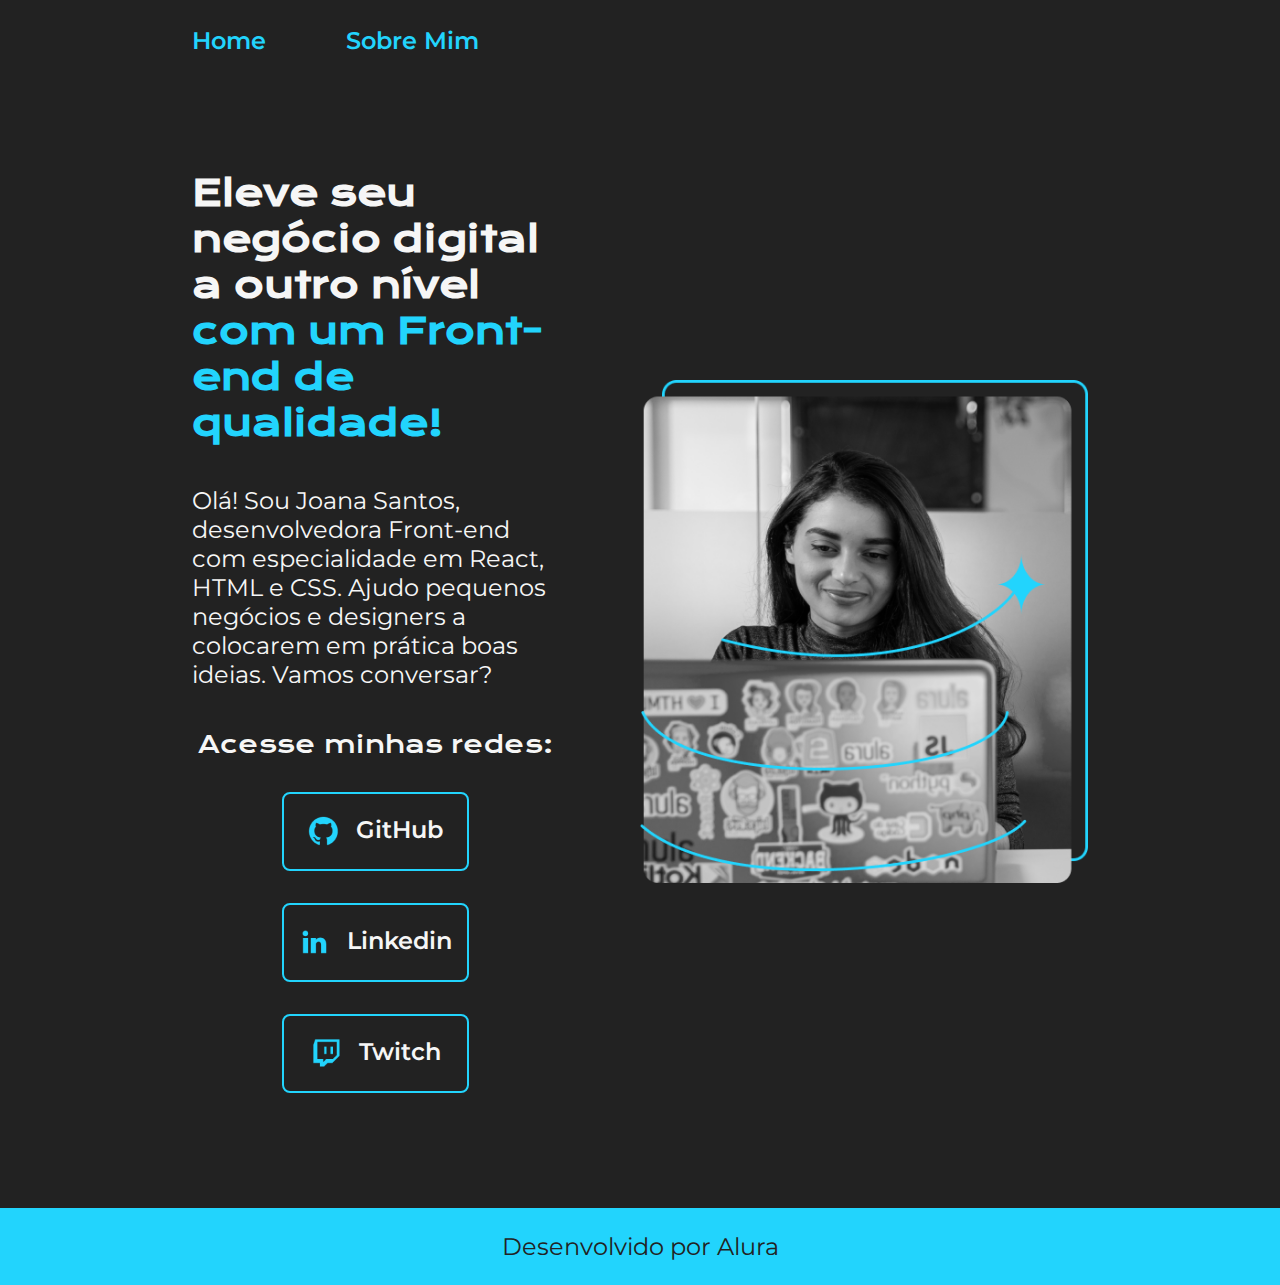
<file: index.html>
<!DOCTYPE html>
<html lang="pt-br">
<head>
    <meta charset="UTF-8">
    <meta name="viewport" content="width=device-width, initial-scale=1.0">
    <title>Portifolio</title>
    <link rel="stylesheet" href="./styles/style.css">
</head>
<body>
    <header class="cabecalho">
        <nav class="cabecalho__menu">
            <a class="cabecalho__menu__link" href="index.html">Home</a>
            <a class="cabecalho__menu__link" href="about.html">Sobre Mim</a>
        </nav>
    </header>
    <main class="apresentacao">
        <section class="apresentacao__conteudo">
            <h1 class="apresentacao__conteudo__titulo">Eleve seu negócio digital a outro nível <strong class="titulo-destaque"> com um Front-end de qualidade!</strong></h1>
            <p class="apresentacao__conteudo__texto">Olá! Sou Joana Santos, desenvolvedora Front-end com especialidade em React, HTML e CSS. Ajudo pequenos negócios e designers a colocarem em prática boas ideias. Vamos conversar?</p>
            <div class="apresentacao__links">
                <h2 class="apresentacao__links__subtitulo">Acesse minhas redes:</h2>
                <a class="apresentacao__links__navegacao" href="https://github.com/"> <img src="./assets/github.png"> GitHub</a>
                <a class="apresentacao__links__navegacao" href="https://linkedin.com/"> <img src="./assets/linkedin.png"> Linkedin</a>
                <a class="apresentacao__links__navegacao" href="https://twitch.tv/"> <img src="./assets/twitch.png"> Twitch</a>            
            </div>
        </section>
        <img class = "apresentacao_imagem" src="./assets/Imagem.png" alt="Foto da Joana Santos programando">
    </main>
    <footer class="rodape">
        <p>Desenvolvido por Alura</p>
    </footer>
</body>
</html>
</file>
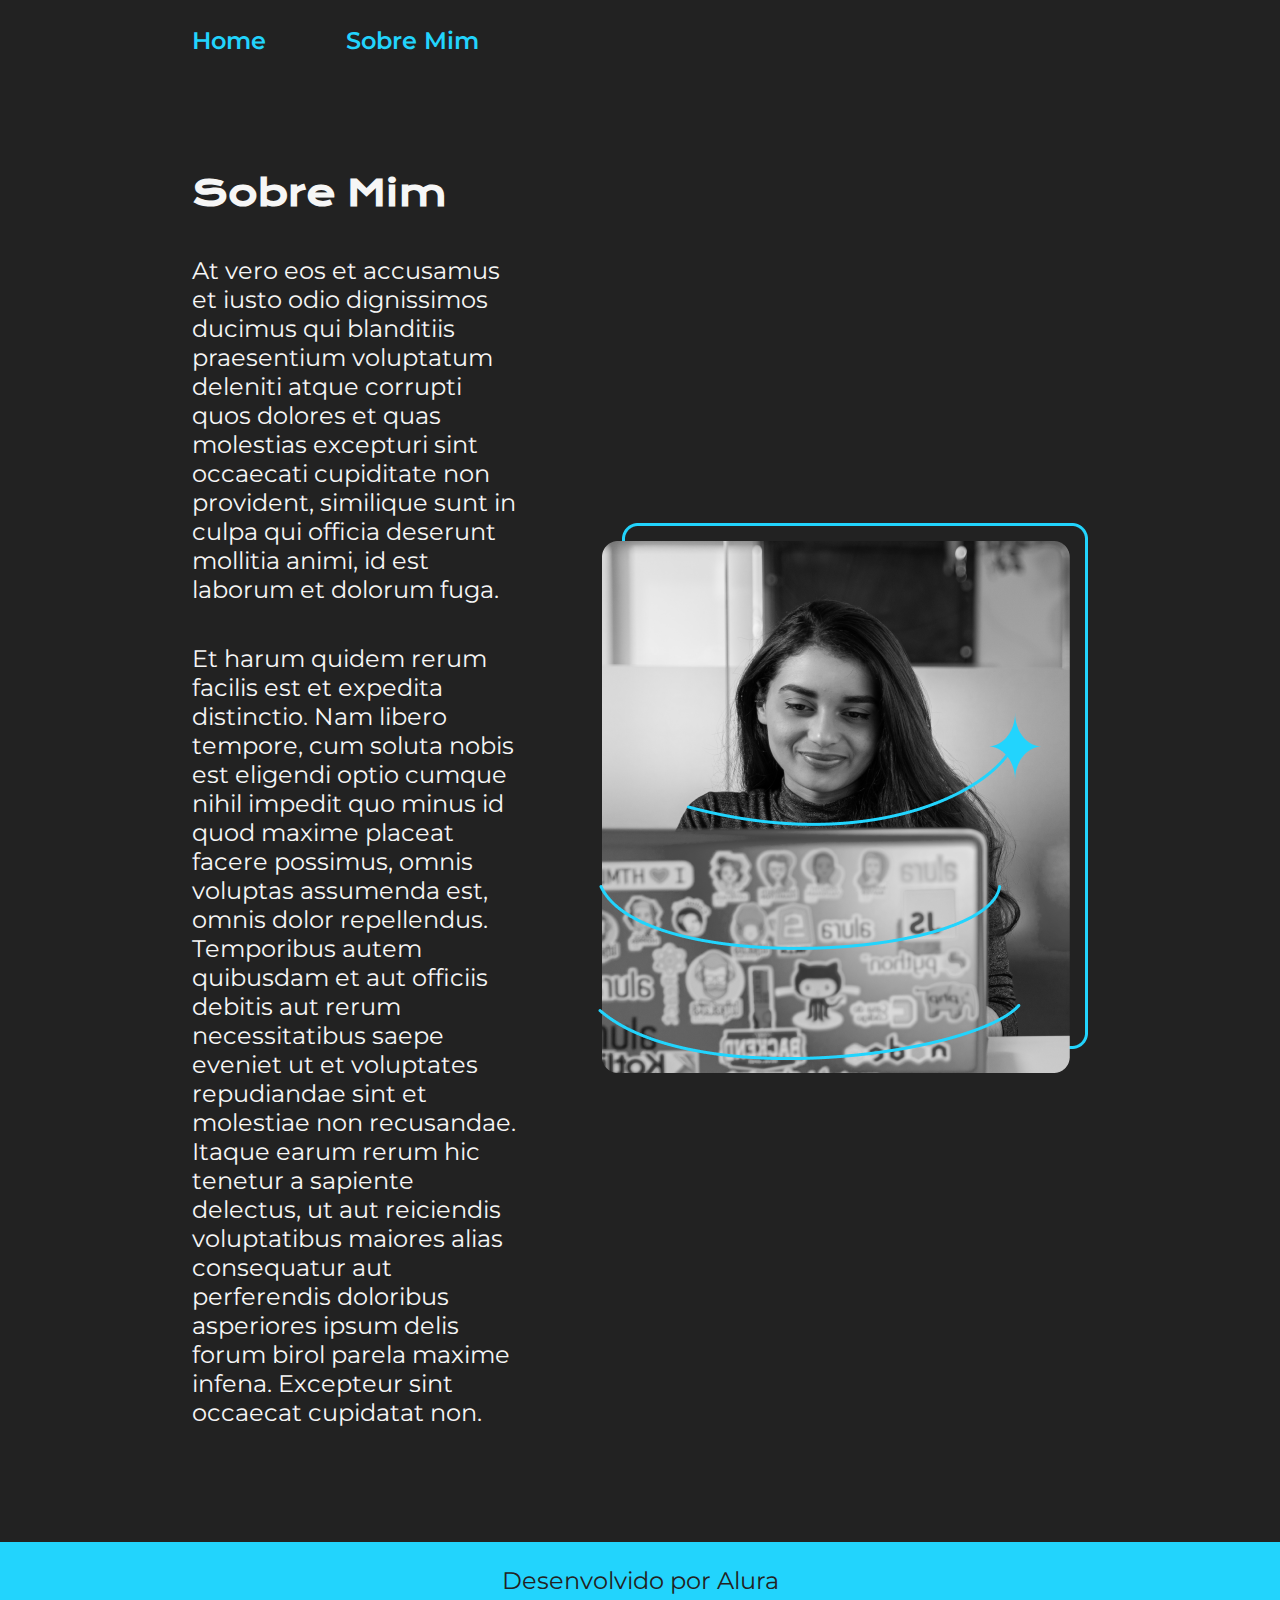
<file: about.html>
<!DOCTYPE html>
<html lang="pt-br">
<head>
    <meta charset="UTF-8">
    <meta name="viewport" content="width=device-width, initial-scale=1.0">
    <title>Sobre Mim</title>
    <link rel="stylesheet" href="./styles/style.css">
</head>
<body>
    <header class="cabecalho">
        <nav class="cabecalho__menu">
            <a class="cabecalho__menu__link" href="index.html">Home</a>
            <a class="cabecalho__menu__link" href="about.html">Sobre Mim</a>
        </nav>
    </header>
    <main class="apresentacao">
        <section class="apresentacao__conteudo">
            <h1 class="apresentacao__conteudo__titulo">Sobre Mim</h1>
            <p class="apresentacao__conteudo__texto">At vero eos et accusamus et iusto odio dignissimos ducimus qui blanditiis praesentium voluptatum deleniti atque corrupti quos dolores et quas molestias excepturi sint occaecati cupiditate non provident, similique sunt in culpa qui officia deserunt mollitia animi, id est laborum et dolorum fuga.</p>
            <p class="apresentacao__conteudo__texto">Et harum quidem rerum facilis est et expedita distinctio. Nam libero tempore, cum soluta nobis est eligendi optio cumque nihil impedit quo minus id quod maxime placeat facere possimus, omnis voluptas assumenda est, omnis dolor repellendus. Temporibus autem quibusdam et aut officiis debitis aut rerum necessitatibus saepe eveniet ut et voluptates repudiandae sint et molestiae non recusandae. Itaque earum rerum hic tenetur a sapiente delectus, ut aut reiciendis voluptatibus maiores alias consequatur aut perferendis doloribus asperiores ipsum delis forum birol parela maxime infena. Excepteur sint occaecat cupidatat non.</p>
        </section>
        <img src="./assets/Imagem.png">
    </main>
    <footer class="rodape">
        <p>Desenvolvido por Alura</p>
    </footer>
</body>
</html>
</file>
<file: styles/style.css>
@import url('https://fonts.googleapis.com/css2?family=Krona+One&family=Montserrat:wght@400;600&display=swap');

:root {
    --cor-primaria: #222222;
    --cor-secundaria: #F6F6F6;
    --cor-terciaria: #22D4FD;
    --cor-hover: #434242;
    
    --fonte-primaria: 'Krona One', sans-serif;
    --fonte-secundaria: 'Montserrat', sans-serif;
}

* {
    margin: 0;
    padding: 0;
}

body {
    box-sizing: border-box;
    background-color: var(--cor-primaria);
    color: var(--cor-secundaria);
}

.cabecalho {
    padding: 2% 0 0 15%;
}

.cabecalho__menu {
    display: flex;
    gap: 80px;
}

.cabecalho__menu__link {
    font-family: var(--fonte-secundaria);
    font-size: 1.5rem;
    font-weight: 600;
    color: var(--cor-terciaria);
    text-decoration: none;
}

.apresentacao {
    padding: 9% 15%;
    display: flex;
    align-items: center;
    justify-content: space-between;
    gap: 82px;
}

.apresentacao__conteudo {
    width: 50%;
    display: flex;
    flex-direction: column;
    gap: 40px;
}

.apresentacao__conteudo__titulo {
    font-size: 2.25rem;
    font-family: var(--fonte-primaria);
}

.titulo-destaque {
    color: var(--cor-terciaria);
}

.apresentacao__conteudo__texto {
    font-size: 1.5rem;
    font-family: var(--fonte-secundaria);
}

.apresentacao__links {
    display: flex;
    flex-direction: column;
    align-items: center;
    justify-content: space-between;
    gap: 32px;
}

.apresentacao__links__subtitulo {
    font-family: var(--fonte-primaria);
    font-weight: 400;
    font-size: 1.5rem;
}

.apresentacao__links__navegacao {
    display: flex;
    justify-content: center;
    gap: 16px;
    border: 2px solid var(--cor-terciaria);
    width: 50%;
    text-align: center;
    border-radius: 8px;
    font-size: 1.5rem;
    font-weight: 600;
    padding: 21.5px 0;
    text-decoration: none;
    color: var(--cor-secundaria);
    font-family: var(--fonte-secundaria);
}

.apresentacao__links__link:hover {
    background-color: var(--cor-hover);
}

.apresentacao_imagem {
    width: 50%;
}

.rodape {
    padding: 24px;
    color: var(--cor-primaria);
    background-color: var(--cor-terciaria);
    text-align: center;
    font-family: var(--fonte-secundaria);
    font-size: 1.5rem;
    font-weight: 400;
}

@media (max-width: 1200px) {

    .cabecalho {
        padding: 10%;
    }

    .cabecalho__menu {
        justify-content: center;
    }

    .apresentacao {
        flex-direction: column-reverse;
        padding: 5%;
    }

    .apresentacao__conteudo {
        width: auto;
    }

}
</file>
